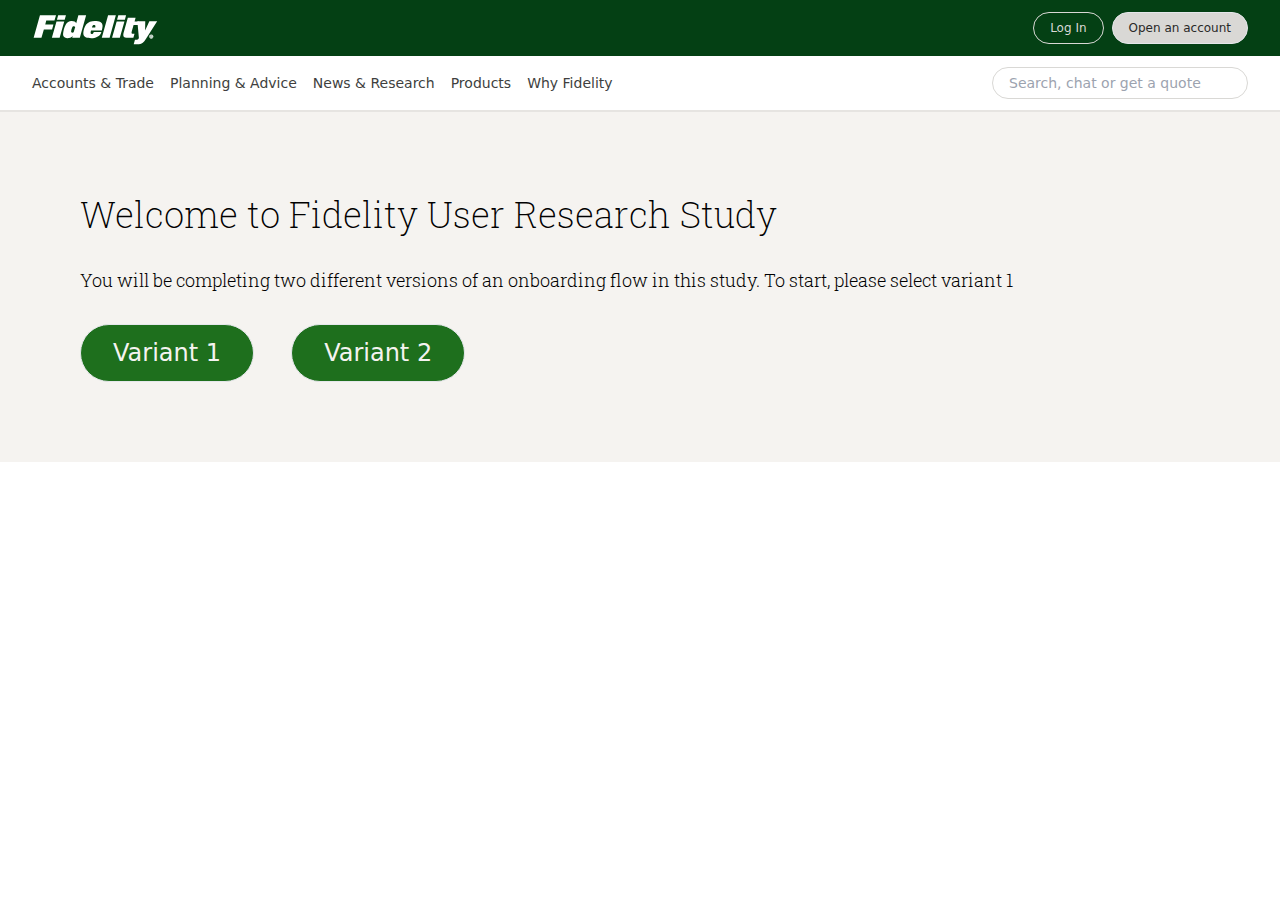
<file: index.html>
<!doctype html>
<html lang="en">
	<head>
		<meta charset="utf-8" />
		<link rel="icon" href="./favicon.png" />
		<meta name="viewport" content="width=device-width, initial-scale=1" />
		
		<link href="./_app/immutable/assets/0.DHQZTidC.css" rel="stylesheet">
		<link href="./_app/immutable/assets/Footer.n00CZN4h.css" rel="stylesheet">
		<link href="./_app/immutable/assets/4.DhcChkHy.css" rel="stylesheet">
		<link rel="modulepreload" href="./_app/immutable/entry/start.ByZsXoKN.js">
		<link rel="modulepreload" href="./_app/immutable/chunks/entry.trzKnjm-.js">
		<link rel="modulepreload" href="./_app/immutable/chunks/scheduler.CRj-FdYT.js">
		<link rel="modulepreload" href="./_app/immutable/chunks/index.B9X1wK9c.js">
		<link rel="modulepreload" href="./_app/immutable/chunks/paths.BXsjBM2R.js">
		<link rel="modulepreload" href="./_app/immutable/entry/app.6EK6NiI2.js">
		<link rel="modulepreload" href="./_app/immutable/chunks/index.C6ozi9ya.js">
		<link rel="modulepreload" href="./_app/immutable/nodes/0.DF2sYTjG.js">
		<link rel="modulepreload" href="./_app/immutable/nodes/4.Dspr3Dxt.js">
		<link rel="modulepreload" href="./_app/immutable/chunks/stores.Bnxv-Xxq.js">
		<link rel="modulepreload" href="./_app/immutable/chunks/Icon.7Cz5uB_8.js">
		<link rel="preconnect" href="https://fonts.googleapis.com" />
		<link rel="preconnect" href="https://fonts.gstatic.com" crossorigin />
		<link
			href="https://fonts.googleapis.com/css2?family=Roboto+Slab:wght@100..900&display=swap"
			rel="stylesheet"
		/>
	</head>
	<body data-sveltekit-preload-data="hover">
		<div style="display: contents">   <div class="bg-fidelity-neutral-100"><div class="h-14 w-full bg-fidelity-green-900 py-2 px-8 flex flex-row justify-between" data-svelte-h="svelte-1odyzl0"><div class="w-1/2"><a class="logo h-10 svelte-1gm6zfh" href="./"> </a></div> <div class="w-1/2 flex justify-end items-center"><button class="h-8 border-[1px] border-fidelity-neutral-300 text-fidelity-neutral-300 rounded-full px-4 py-0 text-xs">Log In</button> <button class="ml-2 h-8 border-[1px] bg-fidelity-neutral-300 text-fidelity-neutral-800 rounded-full px-4 py-0 text-xs">Open an account</button></div></div> <div class="h-14 w-full px-8 bg-fidelity-neutral-0 border-b-2 border-fidelity-neutral-200 flex justify-between items-center" data-svelte-h="svelte-1x223es"><div class=""><ul class="text-fidelity-neutral-700 text-sm flex flex-row space-x-4"><li class="">Accounts &amp; Trade</li> <li class="">Planning &amp; Advice</li> <li class="">News &amp; Research</li> <li class="">Products</li> <li class="">Why Fidelity</li></ul></div> <div class=""><input type="text" class="w-64 h-8 border-[1px] border-fidelity-neutral-300 rounded-full text-sm px-4 py-0 text-fidelity-neutral-800" placeholder="Search, chat or get a quote"></div> </div> <div class="bg-fidelity-neutral-100"><div class="p-20 mx-auto"><h1 class="svelte-566txu" data-svelte-h="svelte-1l6aoey">Welcome to Fidelity User Research Study</h1> <h3 class="pt-8 svelte-566txu" data-svelte-h="svelte-12v1b1c">You will be completing two different versions of an onboarding flow in this study. To start,
			please select variant 1</h3> <button class="variant mr-8 svelte-566txu" data-svelte-h="svelte-1yogc3q">Variant 1</button> <button class="variant svelte-566txu" data-svelte-h="svelte-10ng1ya">Variant 2</button></div></div></div> 
			
			<script>
				{
					__sveltekit_16r676d = {
						base: new URL(".", location).pathname.slice(0, -1),
						assets: "/reba-static"
					};

					const element = document.currentScript.parentElement;

					const data = [null,null];

					Promise.all([
						import("./_app/immutable/entry/start.ByZsXoKN.js"),
						import("./_app/immutable/entry/app.6EK6NiI2.js")
					]).then(([kit, app]) => {
						kit.start(app, element, {
							node_ids: [0, 4],
							data,
							form: null,
							error: null
						});
					});
				}
			</script>
		</div>
	</body>
</html>
</file>
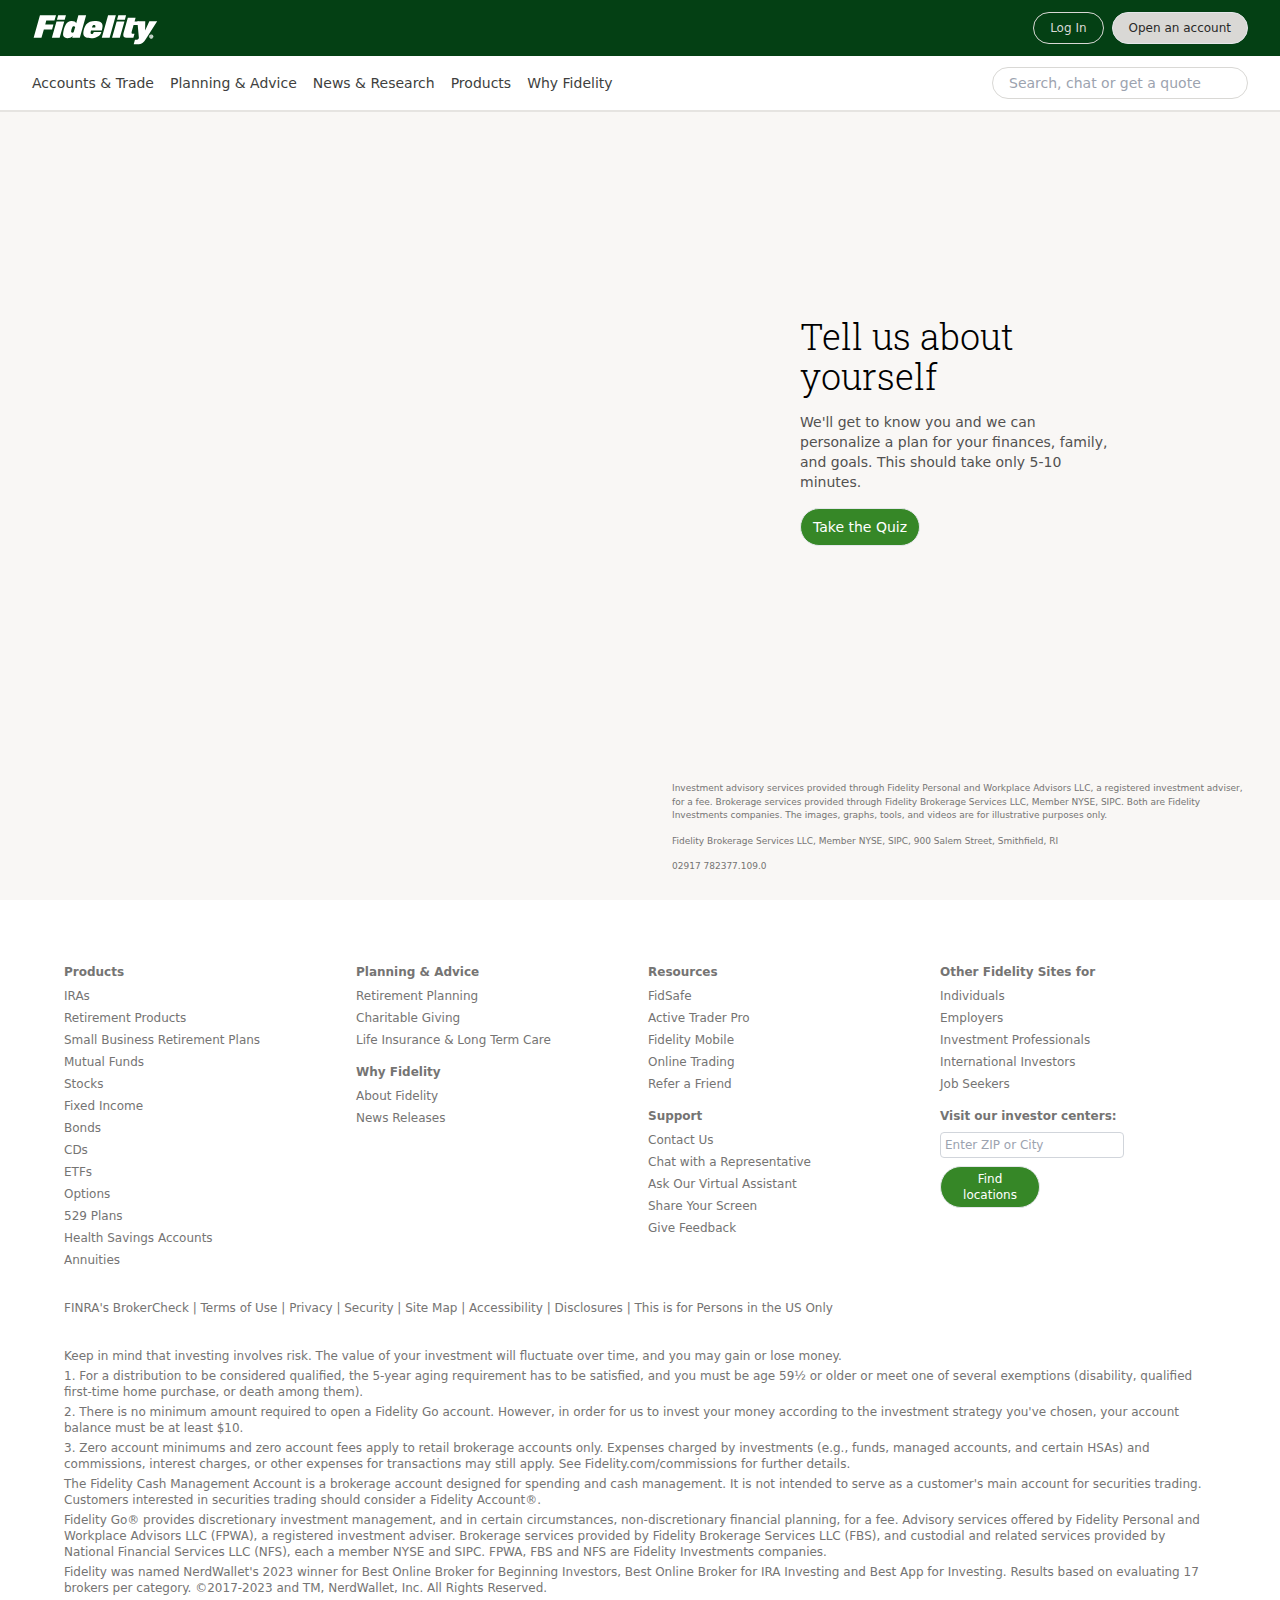
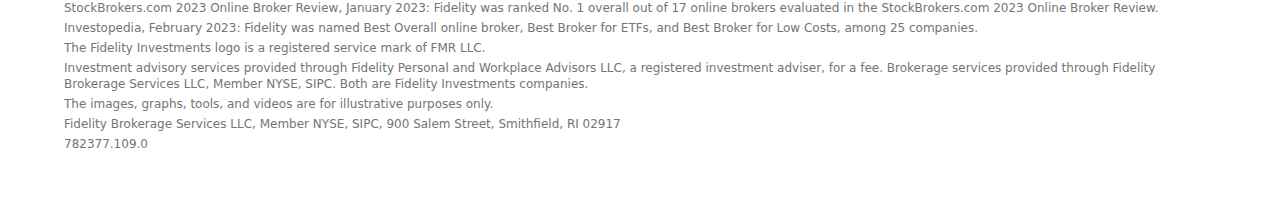
<file: quiz-dynamic.html>
<!doctype html>
<html lang="en">
	<head>
		<meta charset="utf-8" />
		<link rel="icon" href="./favicon.png" />
		<meta name="viewport" content="width=device-width, initial-scale=1" />
		
		<link href="./_app/immutable/assets/0.DHQZTidC.css" rel="stylesheet">
		<link href="./_app/immutable/assets/Footer.n00CZN4h.css" rel="stylesheet">
		<link href="./_app/immutable/assets/Marital.CvPUUFFw.css" rel="stylesheet">
		<link rel="modulepreload" href="./_app/immutable/entry/start.ByZsXoKN.js">
		<link rel="modulepreload" href="./_app/immutable/chunks/entry.trzKnjm-.js">
		<link rel="modulepreload" href="./_app/immutable/chunks/scheduler.CRj-FdYT.js">
		<link rel="modulepreload" href="./_app/immutable/chunks/index.B9X1wK9c.js">
		<link rel="modulepreload" href="./_app/immutable/chunks/paths.BXsjBM2R.js">
		<link rel="modulepreload" href="./_app/immutable/entry/app.6EK6NiI2.js">
		<link rel="modulepreload" href="./_app/immutable/chunks/index.C6ozi9ya.js">
		<link rel="modulepreload" href="./_app/immutable/nodes/0.DF2sYTjG.js">
		<link rel="modulepreload" href="./_app/immutable/nodes/2.8vu3oZCH.js">
		<link rel="modulepreload" href="./_app/immutable/chunks/Footer.yY_E-TJB.js">
		<link rel="modulepreload" href="./_app/immutable/nodes/5.Djg9VEyg.js">
		<link rel="modulepreload" href="./_app/immutable/chunks/stores.Bnxv-Xxq.js">
		<link rel="modulepreload" href="./_app/immutable/chunks/Marital.svelte_svelte_type_style_lang.yZ12Mra7.js">
		<link rel="modulepreload" href="./_app/immutable/chunks/Icon.7Cz5uB_8.js">
		<link rel="preconnect" href="https://fonts.googleapis.com" />
		<link rel="preconnect" href="https://fonts.gstatic.com" crossorigin />
		<link
			href="https://fonts.googleapis.com/css2?family=Roboto+Slab:wght@100..900&display=swap"
			rel="stylesheet"
		/>
	</head>
	<body data-sveltekit-preload-data="hover">
		<div style="display: contents">   <div class="bg-fidelity-neutral-100"><div class="h-14 w-full bg-fidelity-green-900 py-2 px-8 flex flex-row justify-between" data-svelte-h="svelte-1odyzl0"><div class="w-1/2"><a class="logo h-10 svelte-1gm6zfh" href="./"> </a></div> <div class="w-1/2 flex justify-end items-center"><button class="h-8 border-[1px] border-fidelity-neutral-300 text-fidelity-neutral-300 rounded-full px-4 py-0 text-xs">Log In</button> <button class="ml-2 h-8 border-[1px] bg-fidelity-neutral-300 text-fidelity-neutral-800 rounded-full px-4 py-0 text-xs">Open an account</button></div></div> <div class="h-14 w-full px-8 bg-fidelity-neutral-0 border-b-2 border-fidelity-neutral-200 flex justify-between items-center" data-svelte-h="svelte-1x223es"><div class=""><ul class="text-fidelity-neutral-700 text-sm flex flex-row space-x-4"><li class="">Accounts &amp; Trade</li> <li class="">Planning &amp; Advice</li> <li class="">News &amp; Research</li> <li class="">Products</li> <li class="">Why Fidelity</li></ul></div> <div class=""><input type="text" class="w-64 h-8 border-[1px] border-fidelity-neutral-300 rounded-full text-sm px-4 py-0 text-fidelity-neutral-800" placeholder="Search, chat or get a quote"></div> </div> <div class="bg-fidelity-neutral-100"><div class="w-full bg-fidelity-neutral-50"> <div class="h-full w-full"><div class="grid grid-cols-2 w-full"><div class="min-h-[calc(100vh-112px)] picture svelte-xyzp20"></div> <div class="flex flex-col"><div class="flex h-[calc(100%-150px)] items-center justify-center"><div class="w-80"><h1 class="font-light" data-svelte-h="svelte-1lc6bui">Tell us about yourself</h1> <p class="my-4 font-light text-sm text-fidelity-neutral-600" data-svelte-h="svelte-ssohfm">We&#39;ll get to know you and we can personalize a plan for your finances, family, and goals.
					This should take only 5-10 minutes.</p> <button class="bg-fidelity-green-600 text-white svelte-xyzp20" data-svelte-h="svelte-1tinlz">Take the Quiz</button></div></div> <div class="h-[150px] text-[9px] p-8 space-y-3 text-fidelity-neutral-500" data-svelte-h="svelte-3n41qz"><p>Investment advisory services provided through Fidelity Personal and Workplace Advisors LLC,
				a registered investment adviser, for a fee. Brokerage services provided through Fidelity
				Brokerage Services LLC, Member NYSE, SIPC. Both are Fidelity Investments companies. The
				images, graphs, tools, and videos are for illustrative purposes only.</p> <p>Fidelity Brokerage Services LLC, Member NYSE, SIPC, 900 Salem Street, Smithfield, RI</p> <p>02917 782377.109.0</p></div></div> </div> </div></div> <footer class="w-full bg-white p-16 text-fidelity-neutral-500" data-svelte-h="svelte-oygln3"><div class="container grid grid-cols-4 gap-4"><div><p class="font-semibold text-sm mb-2 svelte-dyqi7p">Products</p> <ul class="svelte-dyqi7p"><li class="svelte-dyqi7p">IRAs</li> <li class="svelte-dyqi7p">Retirement Products</li> <li class="svelte-dyqi7p">Small Business Retirement Plans</li> <li class="svelte-dyqi7p">Mutual Funds</li> <li class="svelte-dyqi7p">Stocks</li> <li class="svelte-dyqi7p">Fixed Income</li> <li class="svelte-dyqi7p">Bonds</li> <li class="svelte-dyqi7p">CDs</li> <li class="svelte-dyqi7p">ETFs</li> <li class="svelte-dyqi7p">Options</li> <li class="svelte-dyqi7p">529 Plans</li> <li class="svelte-dyqi7p">Health Savings Accounts</li> <li class="svelte-dyqi7p">Annuities</li></ul></div> <div><p class="font-semibold text-sm mb-2 svelte-dyqi7p">Planning &amp; Advice</p> <ul class="svelte-dyqi7p"><li class="svelte-dyqi7p">Retirement Planning</li> <li class="svelte-dyqi7p">Charitable Giving</li> <li class="svelte-dyqi7p">Life Insurance &amp; Long Term Care</li></ul> <p class="font-semibold text-sm mt-4 mb-2 svelte-dyqi7p">Why Fidelity</p> <ul class="svelte-dyqi7p"><li class="svelte-dyqi7p">About Fidelity</li> <li class="svelte-dyqi7p">News Releases</li></ul></div> <div><p class="font-semibold text-sm mb-2 svelte-dyqi7p">Resources</p> <ul class="svelte-dyqi7p"><li class="svelte-dyqi7p">FidSafe</li> <li class="svelte-dyqi7p">Active Trader Pro</li> <li class="svelte-dyqi7p">Fidelity Mobile</li> <li class="svelte-dyqi7p">Online Trading</li> <li class="svelte-dyqi7p">Refer a Friend</li></ul> <p class="font-semibold text-sm mt-4 mb-2 svelte-dyqi7p">Support</p> <ul class="svelte-dyqi7p"><li class="svelte-dyqi7p">Contact Us</li> <li class="svelte-dyqi7p">Chat with a Representative</li> <li class="svelte-dyqi7p">Ask Our Virtual Assistant</li> <li class="svelte-dyqi7p">Share Your Screen</li> <li class="svelte-dyqi7p">Give Feedback</li></ul></div> <div><p class="font-semibold text-sm mb-2 svelte-dyqi7p">Other Fidelity Sites for</p> <ul class="svelte-dyqi7p"><li class="svelte-dyqi7p">Individuals</li> <li class="svelte-dyqi7p">Employers</li> <li class="svelte-dyqi7p">Investment Professionals</li> <li class="svelte-dyqi7p">International Investors</li> <li class="svelte-dyqi7p">Job Seekers</li></ul> <div class="mt-4 flex flex-col"><label for="location-search" class="font-semibold mb-2 block svelte-dyqi7p">Visit our investor centers:</label> <input type="text" id="location-search" placeholder="Enter ZIP or City" class="border border-gray-300 p-1 rounded w-2/3 mb-2 svelte-dyqi7p"> <button class="bg-fidelity-green-600 text-white px-2 py-1 rounded-full max-w-[100px] svelte-dyqi7p">Find locations</button></div></div></div> <p class="text-xs py-8 svelte-dyqi7p">FINRA&#39;s BrokerCheck | Terms of Use | Privacy | Security | Site Map | Accessibility | Disclosures
		| This is for Persons in the US Only</p> <div class="space-y-1"><p class="text-xs font-normal svelte-dyqi7p">Keep in mind that investing involves risk. The value of your investment will fluctuate over
			time, and you may gain or lose money.</p> <p class="text-xs font-normal svelte-dyqi7p">1. For a distribution to be considered qualified, the 5-year aging requirement has to be
			satisfied, and you must be age 59½ or older or meet one of several exemptions (disability,
			qualified first-time home purchase, or death among them).</p> <p class="text-xs font-normal svelte-dyqi7p">2. There is no minimum amount required to open a Fidelity Go account. However, in order for us
			to invest your money according to the investment strategy you&#39;ve chosen, your account balance
			must be at least $10.</p> <p class="text-xs font-normal svelte-dyqi7p">3. Zero account minimums and zero account fees apply to retail brokerage accounts only.
			Expenses charged by investments (e.g., funds, managed accounts, and certain HSAs) and
			commissions, interest charges, or other expenses for transactions may still apply. See
			Fidelity.com/commissions for further details.</p> <p class="text-xs font-normal svelte-dyqi7p">The Fidelity Cash Management Account is a brokerage account designed for spending and cash
			management. It is not intended to serve as a customer&#39;s main account for securities trading.
			Customers interested in securities trading should consider a Fidelity Account®.</p> <p class="text-xs font-normal svelte-dyqi7p">Fidelity Go® provides discretionary investment management, and in certain circumstances,
			non-discretionary financial planning, for a fee. Advisory services offered by Fidelity
			Personal and Workplace Advisors LLC (FPWA), a registered investment adviser. Brokerage
			services provided by Fidelity Brokerage Services LLC (FBS), and custodial and related services
			provided by National Financial Services LLC (NFS), each a member NYSE and SIPC. FPWA, FBS and
			NFS are Fidelity Investments companies.</p> <p class="text-xs font-light svelte-dyqi7p">Fidelity was named NerdWallet&#39;s 2023 winner for Best Online Broker for Beginning Investors,
			Best Online Broker for IRA Investing and Best App for Investing. Results based on evaluating
			17 brokers per category. ©2017-2023 and TM, NerdWallet, Inc. All Rights Reserved.</p> <p class="text-xs font-light svelte-dyqi7p">StockBrokers.com 2023 Online Broker Review, January 2023: Fidelity was ranked No. 1 overall
			out of 17 online brokers evaluated in the StockBrokers.com 2023 Online Broker Review.</p> <p class="text-xs font-light svelte-dyqi7p">Investopedia, February 2023: Fidelity was named Best Overall online broker, Best Broker for
			ETFs, and Best Broker for Low Costs, among 25 companies.</p> <p class="text-xs font-light svelte-dyqi7p">The Fidelity Investments logo is a registered service mark of FMR LLC.</p> <p class="text-xs font-light svelte-dyqi7p">Investment advisory services provided through Fidelity Personal and Workplace Advisors LLC, a
			registered investment adviser, for a fee. Brokerage services provided through Fidelity
			Brokerage Services LLC, Member NYSE, SIPC. Both are Fidelity Investments companies.</p> <p class="text-xs font-light svelte-dyqi7p">The images, graphs, tools, and videos are for illustrative purposes only.</p> <p class="text-xs font-light svelte-dyqi7p">Fidelity Brokerage Services LLC, Member NYSE, SIPC, 900 Salem Street, Smithfield, RI 02917</p> <p class="text-xs font-light svelte-dyqi7p">782377.109.0</p></div> </footer></div></div> 
			
			<script>
				{
					__sveltekit_16r676d = {
						base: new URL(".", location).pathname.slice(0, -1),
						assets: "/reba-static"
					};

					const element = document.currentScript.parentElement;

					const data = [null,null,null];

					Promise.all([
						import("./_app/immutable/entry/start.ByZsXoKN.js"),
						import("./_app/immutable/entry/app.6EK6NiI2.js")
					]).then(([kit, app]) => {
						kit.start(app, element, {
							node_ids: [0, 2, 5],
							data,
							form: null,
							error: null
						});
					});
				}
			</script>
		</div>
	</body>
</html>
</file>
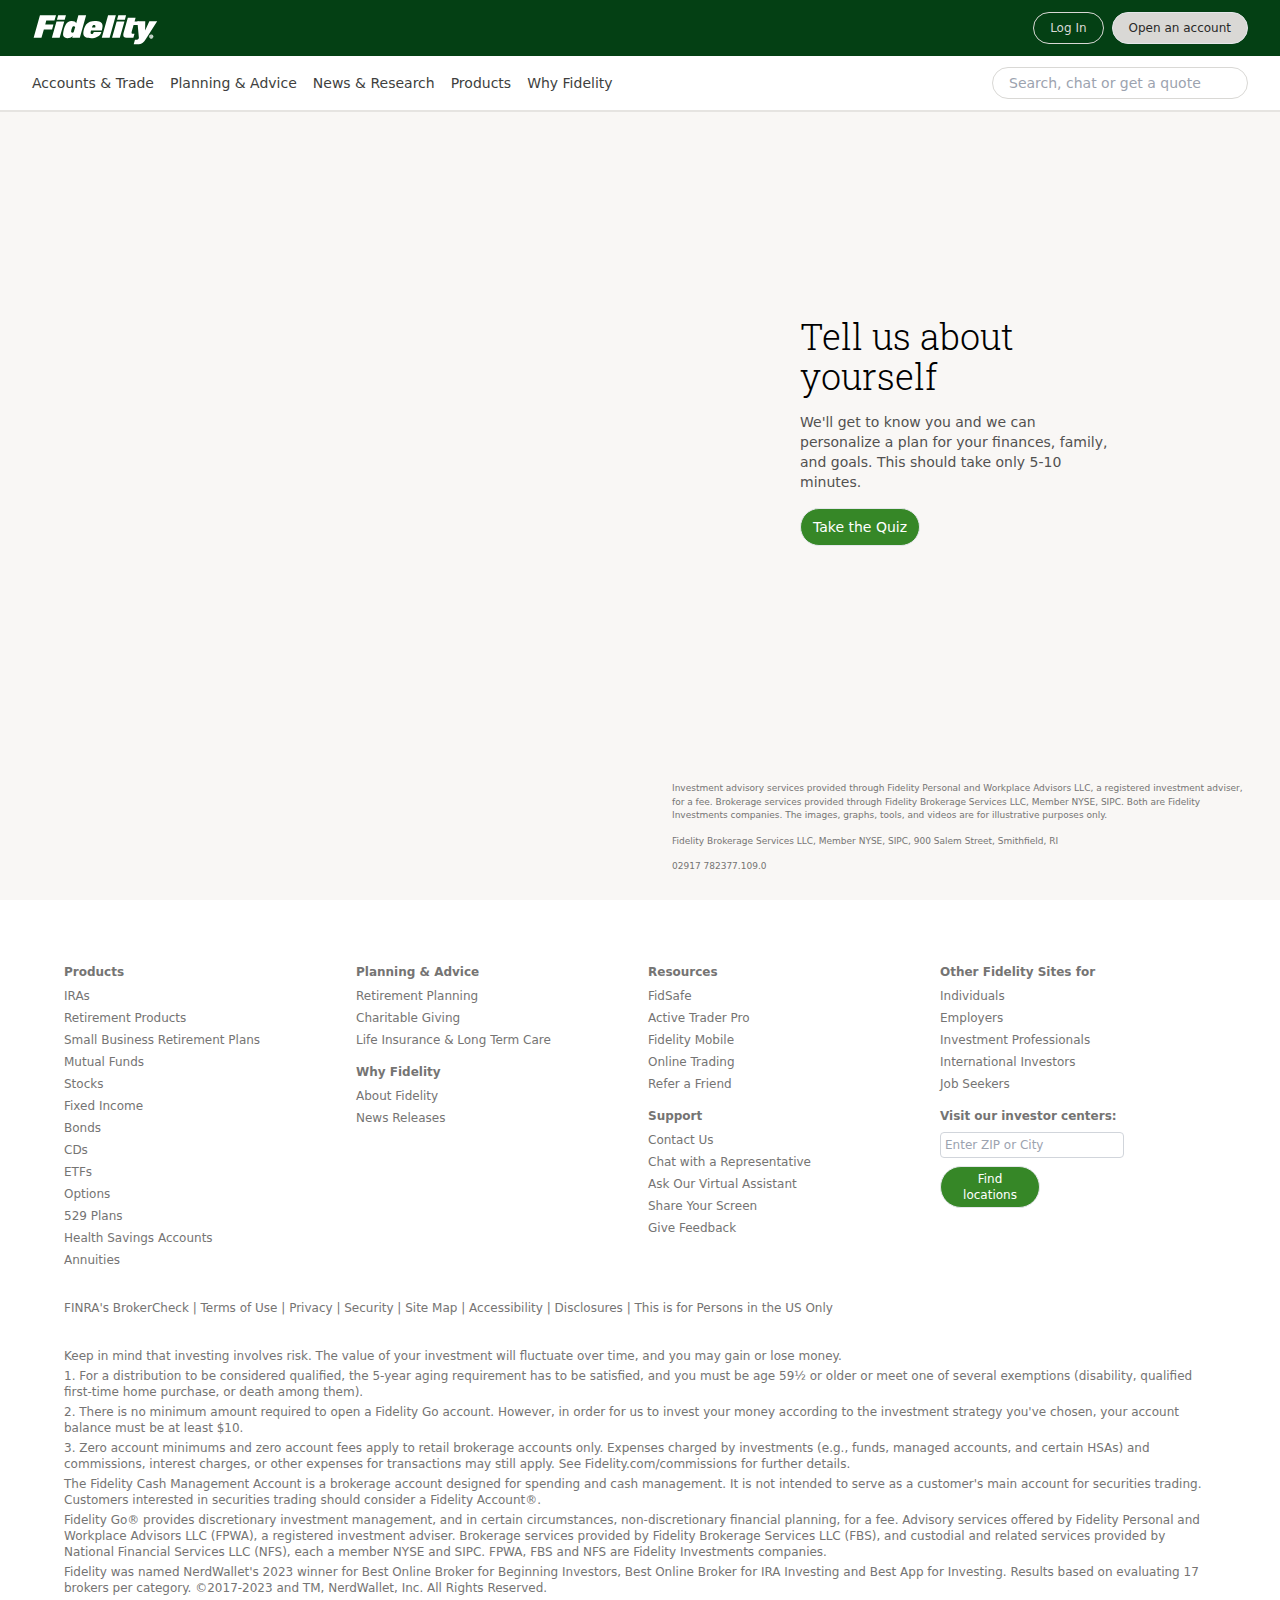
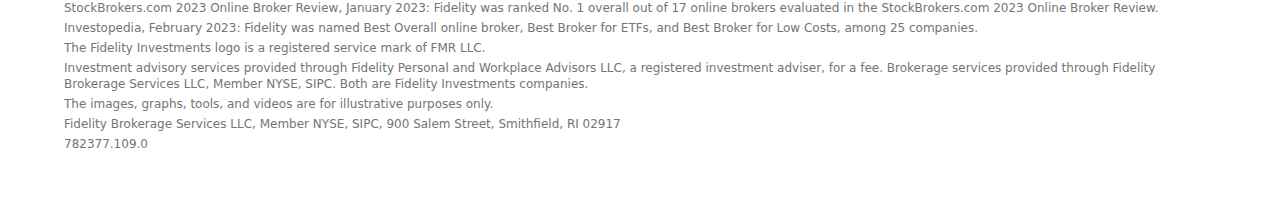
<file: quiz-static.html>
<!doctype html>
<html lang="en">
	<head>
		<meta charset="utf-8" />
		<link rel="icon" href="./favicon.png" />
		<meta name="viewport" content="width=device-width, initial-scale=1" />
		
		<link href="./_app/immutable/assets/0.DHQZTidC.css" rel="stylesheet">
		<link href="./_app/immutable/assets/Footer.n00CZN4h.css" rel="stylesheet">
		<link href="./_app/immutable/assets/Marital.CvPUUFFw.css" rel="stylesheet">
		<link rel="modulepreload" href="./_app/immutable/entry/start.ByZsXoKN.js">
		<link rel="modulepreload" href="./_app/immutable/chunks/entry.trzKnjm-.js">
		<link rel="modulepreload" href="./_app/immutable/chunks/scheduler.CRj-FdYT.js">
		<link rel="modulepreload" href="./_app/immutable/chunks/index.B9X1wK9c.js">
		<link rel="modulepreload" href="./_app/immutable/chunks/paths.BXsjBM2R.js">
		<link rel="modulepreload" href="./_app/immutable/entry/app.6EK6NiI2.js">
		<link rel="modulepreload" href="./_app/immutable/chunks/index.C6ozi9ya.js">
		<link rel="modulepreload" href="./_app/immutable/nodes/0.DF2sYTjG.js">
		<link rel="modulepreload" href="./_app/immutable/nodes/3.8vu3oZCH.js">
		<link rel="modulepreload" href="./_app/immutable/chunks/Footer.yY_E-TJB.js">
		<link rel="modulepreload" href="./_app/immutable/nodes/6.BClhorWw.js">
		<link rel="modulepreload" href="./_app/immutable/chunks/stores.Bnxv-Xxq.js">
		<link rel="modulepreload" href="./_app/immutable/chunks/Marital.svelte_svelte_type_style_lang.yZ12Mra7.js">
		<link rel="preconnect" href="https://fonts.googleapis.com" />
		<link rel="preconnect" href="https://fonts.gstatic.com" crossorigin />
		<link
			href="https://fonts.googleapis.com/css2?family=Roboto+Slab:wght@100..900&display=swap"
			rel="stylesheet"
		/>
	</head>
	<body data-sveltekit-preload-data="hover">
		<div style="display: contents">   <div class="bg-fidelity-neutral-100"><div class="h-14 w-full bg-fidelity-green-900 py-2 px-8 flex flex-row justify-between" data-svelte-h="svelte-1odyzl0"><div class="w-1/2"><a class="logo h-10 svelte-1gm6zfh" href="./"> </a></div> <div class="w-1/2 flex justify-end items-center"><button class="h-8 border-[1px] border-fidelity-neutral-300 text-fidelity-neutral-300 rounded-full px-4 py-0 text-xs">Log In</button> <button class="ml-2 h-8 border-[1px] bg-fidelity-neutral-300 text-fidelity-neutral-800 rounded-full px-4 py-0 text-xs">Open an account</button></div></div> <div class="h-14 w-full px-8 bg-fidelity-neutral-0 border-b-2 border-fidelity-neutral-200 flex justify-between items-center" data-svelte-h="svelte-1x223es"><div class=""><ul class="text-fidelity-neutral-700 text-sm flex flex-row space-x-4"><li class="">Accounts &amp; Trade</li> <li class="">Planning &amp; Advice</li> <li class="">News &amp; Research</li> <li class="">Products</li> <li class="">Why Fidelity</li></ul></div> <div class=""><input type="text" class="w-64 h-8 border-[1px] border-fidelity-neutral-300 rounded-full text-sm px-4 py-0 text-fidelity-neutral-800" placeholder="Search, chat or get a quote"></div> </div> <div class="bg-fidelity-neutral-100"><div class="w-full bg-fidelity-neutral-50"> <div class="h-full w-full"><div class="grid grid-cols-2 w-full"><div class="min-h-[calc(100vh-112px)] picture svelte-xyzp20"></div> <div class="flex flex-col"><div class="flex h-[calc(100%-150px)] items-center justify-center"><div class="w-80"><h1 class="font-light" data-svelte-h="svelte-1lc6bui">Tell us about yourself</h1> <p class="my-4 font-light text-sm text-fidelity-neutral-600" data-svelte-h="svelte-ssohfm">We&#39;ll get to know you and we can personalize a plan for your finances, family, and goals.
					This should take only 5-10 minutes.</p> <button class="bg-fidelity-green-600 text-white svelte-xyzp20" data-svelte-h="svelte-1tinlz">Take the Quiz</button></div></div> <div class="h-[150px] text-[9px] p-8 space-y-3 text-fidelity-neutral-500" data-svelte-h="svelte-3n41qz"><p>Investment advisory services provided through Fidelity Personal and Workplace Advisors LLC,
				a registered investment adviser, for a fee. Brokerage services provided through Fidelity
				Brokerage Services LLC, Member NYSE, SIPC. Both are Fidelity Investments companies. The
				images, graphs, tools, and videos are for illustrative purposes only.</p> <p>Fidelity Brokerage Services LLC, Member NYSE, SIPC, 900 Salem Street, Smithfield, RI</p> <p>02917 782377.109.0</p></div></div> </div> </div></div> <footer class="w-full bg-white p-16 text-fidelity-neutral-500" data-svelte-h="svelte-oygln3"><div class="container grid grid-cols-4 gap-4"><div><p class="font-semibold text-sm mb-2 svelte-dyqi7p">Products</p> <ul class="svelte-dyqi7p"><li class="svelte-dyqi7p">IRAs</li> <li class="svelte-dyqi7p">Retirement Products</li> <li class="svelte-dyqi7p">Small Business Retirement Plans</li> <li class="svelte-dyqi7p">Mutual Funds</li> <li class="svelte-dyqi7p">Stocks</li> <li class="svelte-dyqi7p">Fixed Income</li> <li class="svelte-dyqi7p">Bonds</li> <li class="svelte-dyqi7p">CDs</li> <li class="svelte-dyqi7p">ETFs</li> <li class="svelte-dyqi7p">Options</li> <li class="svelte-dyqi7p">529 Plans</li> <li class="svelte-dyqi7p">Health Savings Accounts</li> <li class="svelte-dyqi7p">Annuities</li></ul></div> <div><p class="font-semibold text-sm mb-2 svelte-dyqi7p">Planning &amp; Advice</p> <ul class="svelte-dyqi7p"><li class="svelte-dyqi7p">Retirement Planning</li> <li class="svelte-dyqi7p">Charitable Giving</li> <li class="svelte-dyqi7p">Life Insurance &amp; Long Term Care</li></ul> <p class="font-semibold text-sm mt-4 mb-2 svelte-dyqi7p">Why Fidelity</p> <ul class="svelte-dyqi7p"><li class="svelte-dyqi7p">About Fidelity</li> <li class="svelte-dyqi7p">News Releases</li></ul></div> <div><p class="font-semibold text-sm mb-2 svelte-dyqi7p">Resources</p> <ul class="svelte-dyqi7p"><li class="svelte-dyqi7p">FidSafe</li> <li class="svelte-dyqi7p">Active Trader Pro</li> <li class="svelte-dyqi7p">Fidelity Mobile</li> <li class="svelte-dyqi7p">Online Trading</li> <li class="svelte-dyqi7p">Refer a Friend</li></ul> <p class="font-semibold text-sm mt-4 mb-2 svelte-dyqi7p">Support</p> <ul class="svelte-dyqi7p"><li class="svelte-dyqi7p">Contact Us</li> <li class="svelte-dyqi7p">Chat with a Representative</li> <li class="svelte-dyqi7p">Ask Our Virtual Assistant</li> <li class="svelte-dyqi7p">Share Your Screen</li> <li class="svelte-dyqi7p">Give Feedback</li></ul></div> <div><p class="font-semibold text-sm mb-2 svelte-dyqi7p">Other Fidelity Sites for</p> <ul class="svelte-dyqi7p"><li class="svelte-dyqi7p">Individuals</li> <li class="svelte-dyqi7p">Employers</li> <li class="svelte-dyqi7p">Investment Professionals</li> <li class="svelte-dyqi7p">International Investors</li> <li class="svelte-dyqi7p">Job Seekers</li></ul> <div class="mt-4 flex flex-col"><label for="location-search" class="font-semibold mb-2 block svelte-dyqi7p">Visit our investor centers:</label> <input type="text" id="location-search" placeholder="Enter ZIP or City" class="border border-gray-300 p-1 rounded w-2/3 mb-2 svelte-dyqi7p"> <button class="bg-fidelity-green-600 text-white px-2 py-1 rounded-full max-w-[100px] svelte-dyqi7p">Find locations</button></div></div></div> <p class="text-xs py-8 svelte-dyqi7p">FINRA&#39;s BrokerCheck | Terms of Use | Privacy | Security | Site Map | Accessibility | Disclosures
		| This is for Persons in the US Only</p> <div class="space-y-1"><p class="text-xs font-normal svelte-dyqi7p">Keep in mind that investing involves risk. The value of your investment will fluctuate over
			time, and you may gain or lose money.</p> <p class="text-xs font-normal svelte-dyqi7p">1. For a distribution to be considered qualified, the 5-year aging requirement has to be
			satisfied, and you must be age 59½ or older or meet one of several exemptions (disability,
			qualified first-time home purchase, or death among them).</p> <p class="text-xs font-normal svelte-dyqi7p">2. There is no minimum amount required to open a Fidelity Go account. However, in order for us
			to invest your money according to the investment strategy you&#39;ve chosen, your account balance
			must be at least $10.</p> <p class="text-xs font-normal svelte-dyqi7p">3. Zero account minimums and zero account fees apply to retail brokerage accounts only.
			Expenses charged by investments (e.g., funds, managed accounts, and certain HSAs) and
			commissions, interest charges, or other expenses for transactions may still apply. See
			Fidelity.com/commissions for further details.</p> <p class="text-xs font-normal svelte-dyqi7p">The Fidelity Cash Management Account is a brokerage account designed for spending and cash
			management. It is not intended to serve as a customer&#39;s main account for securities trading.
			Customers interested in securities trading should consider a Fidelity Account®.</p> <p class="text-xs font-normal svelte-dyqi7p">Fidelity Go® provides discretionary investment management, and in certain circumstances,
			non-discretionary financial planning, for a fee. Advisory services offered by Fidelity
			Personal and Workplace Advisors LLC (FPWA), a registered investment adviser. Brokerage
			services provided by Fidelity Brokerage Services LLC (FBS), and custodial and related services
			provided by National Financial Services LLC (NFS), each a member NYSE and SIPC. FPWA, FBS and
			NFS are Fidelity Investments companies.</p> <p class="text-xs font-light svelte-dyqi7p">Fidelity was named NerdWallet&#39;s 2023 winner for Best Online Broker for Beginning Investors,
			Best Online Broker for IRA Investing and Best App for Investing. Results based on evaluating
			17 brokers per category. ©2017-2023 and TM, NerdWallet, Inc. All Rights Reserved.</p> <p class="text-xs font-light svelte-dyqi7p">StockBrokers.com 2023 Online Broker Review, January 2023: Fidelity was ranked No. 1 overall
			out of 17 online brokers evaluated in the StockBrokers.com 2023 Online Broker Review.</p> <p class="text-xs font-light svelte-dyqi7p">Investopedia, February 2023: Fidelity was named Best Overall online broker, Best Broker for
			ETFs, and Best Broker for Low Costs, among 25 companies.</p> <p class="text-xs font-light svelte-dyqi7p">The Fidelity Investments logo is a registered service mark of FMR LLC.</p> <p class="text-xs font-light svelte-dyqi7p">Investment advisory services provided through Fidelity Personal and Workplace Advisors LLC, a
			registered investment adviser, for a fee. Brokerage services provided through Fidelity
			Brokerage Services LLC, Member NYSE, SIPC. Both are Fidelity Investments companies.</p> <p class="text-xs font-light svelte-dyqi7p">The images, graphs, tools, and videos are for illustrative purposes only.</p> <p class="text-xs font-light svelte-dyqi7p">Fidelity Brokerage Services LLC, Member NYSE, SIPC, 900 Salem Street, Smithfield, RI 02917</p> <p class="text-xs font-light svelte-dyqi7p">782377.109.0</p></div> </footer></div></div> 
			
			<script>
				{
					__sveltekit_16r676d = {
						base: new URL(".", location).pathname.slice(0, -1),
						assets: "/reba-static"
					};

					const element = document.currentScript.parentElement;

					const data = [null,null,null];

					Promise.all([
						import("./_app/immutable/entry/start.ByZsXoKN.js"),
						import("./_app/immutable/entry/app.6EK6NiI2.js")
					]).then(([kit, app]) => {
						kit.start(app, element, {
							node_ids: [0, 3, 6],
							data,
							form: null,
							error: null
						});
					});
				}
			</script>
		</div>
	</body>
</html>
</file>
<file: _app/immutable/assets/0.DHQZTidC.css>
*,:before,:after{box-sizing:border-box;border-width:0;border-style:solid;border-color:#e5e7eb}:before,:after{--tw-content: ""}html,:host{line-height:1.5;-webkit-text-size-adjust:100%;-moz-tab-size:4;-o-tab-size:4;tab-size:4;font-family:ui-sans-serif,system-ui,sans-serif,"Apple Color Emoji","Segoe UI Emoji",Segoe UI Symbol,"Noto Color Emoji";font-feature-settings:normal;font-variation-settings:normal;-webkit-tap-highlight-color:transparent}body{margin:0;line-height:inherit}hr{height:0;color:inherit;border-top-width:1px}abbr:where([title]){-webkit-text-decoration:underline dotted;text-decoration:underline dotted}h1,h2,h3,h4,h5,h6{font-size:inherit;font-weight:inherit}a{color:inherit;text-decoration:inherit}b,strong{font-weight:bolder}code,kbd,samp,pre{font-family:ui-monospace,SFMono-Regular,Menlo,Monaco,Consolas,Liberation Mono,Courier New,monospace;font-feature-settings:normal;font-variation-settings:normal;font-size:1em}small{font-size:80%}sub,sup{font-size:75%;line-height:0;position:relative;vertical-align:baseline}sub{bottom:-.25em}sup{top:-.5em}table{text-indent:0;border-color:inherit;border-collapse:collapse}button,input,optgroup,select,textarea{font-family:inherit;font-feature-settings:inherit;font-variation-settings:inherit;font-size:100%;font-weight:inherit;line-height:inherit;letter-spacing:inherit;color:inherit;margin:0;padding:0}button,select{text-transform:none}button,input:where([type=button]),input:where([type=reset]),input:where([type=submit]){-webkit-appearance:button;background-color:transparent;background-image:none}:-moz-focusring{outline:auto}:-moz-ui-invalid{box-shadow:none}progress{vertical-align:baseline}::-webkit-inner-spin-button,::-webkit-outer-spin-button{height:auto}[type=search]{-webkit-appearance:textfield;outline-offset:-2px}::-webkit-search-decoration{-webkit-appearance:none}::-webkit-file-upload-button{-webkit-appearance:button;font:inherit}summary{display:list-item}blockquote,dl,dd,h1,h2,h3,h4,h5,h6,hr,figure,p,pre{margin:0}fieldset{margin:0;padding:0}legend{padding:0}ol,ul,menu{list-style:none;margin:0;padding:0}dialog{padding:0}textarea{resize:vertical}input::-moz-placeholder,textarea::-moz-placeholder{opacity:1;color:#9ca3af}input::placeholder,textarea::placeholder{opacity:1;color:#9ca3af}button,[role=button]{cursor:pointer}:disabled{cursor:default}img,svg,video,canvas,audio,iframe,embed,object{display:block;vertical-align:middle}img,video{max-width:100%;height:auto}[hidden]{display:none}h1{font-size:2.25rem;line-height:2.5rem;font-family:Roboto Slab,serif;font-optical-sizing:auto;font-style:normal}h2{font-size:1.5rem;line-height:2rem;font-family:Roboto Slab,serif;font-optical-sizing:auto;font-style:normal}h3{font-size:1.25rem;line-height:1.75rem;font-family:Roboto Slab,serif;font-optical-sizing:auto;font-style:normal}h4{font-size:1rem;line-height:1.5rem}button{border-radius:9999px;border-width:1px;padding:.5rem .75rem;font-size:.875rem;line-height:1.25rem}button.back{--tw-bg-opacity: 1;background-color:rgb(245 243 240 / var(--tw-bg-opacity))}button.next[disabled]{--tw-border-opacity: 1;border-color:rgb(82 81 80 / var(--tw-border-opacity));--tw-bg-opacity: 1;background-color:rgb(230 228 225 / var(--tw-bg-opacity));--tw-text-opacity: 1;color:rgb(82 81 80 / var(--tw-text-opacity))}button.next[disabled]:hover{--tw-bg-opacity: 1;background-color:rgb(230 228 225 / var(--tw-bg-opacity))}*,:before,:after{--tw-border-spacing-x: 0;--tw-border-spacing-y: 0;--tw-translate-x: 0;--tw-translate-y: 0;--tw-rotate: 0;--tw-skew-x: 0;--tw-skew-y: 0;--tw-scale-x: 1;--tw-scale-y: 1;--tw-pan-x: ;--tw-pan-y: ;--tw-pinch-zoom: ;--tw-scroll-snap-strictness: proximity;--tw-gradient-from-position: ;--tw-gradient-via-position: ;--tw-gradient-to-position: ;--tw-ordinal: ;--tw-slashed-zero: ;--tw-numeric-figure: ;--tw-numeric-spacing: ;--tw-numeric-fraction: ;--tw-ring-inset: ;--tw-ring-offset-width: 0px;--tw-ring-offset-color: #fff;--tw-ring-color: rgb(59 130 246 / .5);--tw-ring-offset-shadow: 0 0 #0000;--tw-ring-shadow: 0 0 #0000;--tw-shadow: 0 0 #0000;--tw-shadow-colored: 0 0 #0000;--tw-blur: ;--tw-brightness: ;--tw-contrast: ;--tw-grayscale: ;--tw-hue-rotate: ;--tw-invert: ;--tw-saturate: ;--tw-sepia: ;--tw-drop-shadow: ;--tw-backdrop-blur: ;--tw-backdrop-brightness: ;--tw-backdrop-contrast: ;--tw-backdrop-grayscale: ;--tw-backdrop-hue-rotate: ;--tw-backdrop-invert: ;--tw-backdrop-opacity: ;--tw-backdrop-saturate: ;--tw-backdrop-sepia: ;--tw-contain-size: ;--tw-contain-layout: ;--tw-contain-paint: ;--tw-contain-style: }::backdrop{--tw-border-spacing-x: 0;--tw-border-spacing-y: 0;--tw-translate-x: 0;--tw-translate-y: 0;--tw-rotate: 0;--tw-skew-x: 0;--tw-skew-y: 0;--tw-scale-x: 1;--tw-scale-y: 1;--tw-pan-x: ;--tw-pan-y: ;--tw-pinch-zoom: ;--tw-scroll-snap-strictness: proximity;--tw-gradient-from-position: ;--tw-gradient-via-position: ;--tw-gradient-to-position: ;--tw-ordinal: ;--tw-slashed-zero: ;--tw-numeric-figure: ;--tw-numeric-spacing: ;--tw-numeric-fraction: ;--tw-ring-inset: ;--tw-ring-offset-width: 0px;--tw-ring-offset-color: #fff;--tw-ring-color: rgb(59 130 246 / .5);--tw-ring-offset-shadow: 0 0 #0000;--tw-ring-shadow: 0 0 #0000;--tw-shadow: 0 0 #0000;--tw-shadow-colored: 0 0 #0000;--tw-blur: ;--tw-brightness: ;--tw-contrast: ;--tw-grayscale: ;--tw-hue-rotate: ;--tw-invert: ;--tw-saturate: ;--tw-sepia: ;--tw-drop-shadow: ;--tw-backdrop-blur: ;--tw-backdrop-brightness: ;--tw-backdrop-contrast: ;--tw-backdrop-grayscale: ;--tw-backdrop-hue-rotate: ;--tw-backdrop-invert: ;--tw-backdrop-opacity: ;--tw-backdrop-saturate: ;--tw-backdrop-sepia: ;--tw-contain-size: ;--tw-contain-layout: ;--tw-contain-paint: ;--tw-contain-style: }.container{width:100%}@media (min-width: 640px){.container{max-width:640px}}@media (min-width: 768px){.container{max-width:768px}}@media (min-width: 1024px){.container{max-width:1024px}}@media (min-width: 1280px){.container{max-width:1280px}}@media (min-width: 1536px){.container{max-width:1536px}}.fixed{position:fixed}.absolute{position:absolute}.relative{position:relative}.-bottom-0{bottom:-0px}.-top-2{top:-.5rem}.bottom-0{bottom:0}.bottom-2{bottom:.5rem}.bottom-4{bottom:1rem}.left-1\/2{left:50%}.right-2{right:.5rem}.top-\[33\%\]{top:33%}.top-\[66\%\]{top:66%}.top-\[68px\]{top:68px}.col-span-3{grid-column:span 3 / span 3}.mx-auto{margin-left:auto;margin-right:auto}.my-12{margin-top:3rem;margin-bottom:3rem}.my-2{margin-top:.5rem;margin-bottom:.5rem}.my-20{margin-top:5rem;margin-bottom:5rem}.my-3{margin-top:.75rem;margin-bottom:.75rem}.my-4{margin-top:1rem;margin-bottom:1rem}.my-8{margin-top:2rem;margin-bottom:2rem}.-mt-24{margin-top:-6rem}.mb-2{margin-bottom:.5rem}.mb-6{margin-bottom:1.5rem}.ml-2{margin-left:.5rem}.ml-auto{margin-left:auto}.mr-8{margin-right:2rem}.mt-1{margin-top:.25rem}.mt-10{margin-top:2.5rem}.mt-12{margin-top:3rem}.mt-16{margin-top:4rem}.mt-2{margin-top:.5rem}.mt-20{margin-top:5rem}.mt-3{margin-top:.75rem}.mt-4{margin-top:1rem}.mt-6{margin-top:1.5rem}.mt-8{margin-top:2rem}.block{display:block}.flex{display:flex}.grid{display:grid}.contents{display:contents}.h-1\/2{height:50%}.h-10{height:2.5rem}.h-12{height:3rem}.h-14{height:3.5rem}.h-16{height:4rem}.h-2\/3{height:66.666667%}.h-24{height:6rem}.h-4{height:1rem}.h-56{height:14rem}.h-6{height:1.5rem}.h-64{height:16rem}.h-8{height:2rem}.h-\[150px\]{height:150px}.h-\[calc\(100\%-150px\)\]{height:calc(100% - 150px)}.h-\[calc\(100vh-112px\)\]{height:calc(100vh - 112px)}.h-\[calc\(100vh-240px\)\]{height:calc(100vh - 240px)}.h-full{height:100%}.h-screen{height:100vh}.min-h-16{min-height:4rem}.min-h-\[calc\(100vh-112px\)\]{min-height:calc(100vh - 112px)}.w-1\/2{width:50%}.w-10{width:2.5rem}.w-12{width:3rem}.w-2\/3{width:66.666667%}.w-3\/4{width:75%}.w-4{width:1rem}.w-4\/5{width:80%}.w-6{width:1.5rem}.w-64{width:16rem}.w-8{width:2rem}.w-80{width:20rem}.w-96{width:24rem}.w-\[400px\]{width:400px}.w-\[500px\]{width:500px}.w-\[700px\]{width:700px}.w-\[80\%\]{width:80%}.w-full{width:100%}.max-w-3xl{max-width:48rem}.max-w-5xl{max-width:64rem}.max-w-\[100px\]{max-width:100px}.max-w-\[85\%\]{max-width:85%}.grow{flex-grow:1}.-translate-x-1\/2{--tw-translate-x: -50%;transform:translate(var(--tw-translate-x),var(--tw-translate-y)) rotate(var(--tw-rotate)) skew(var(--tw-skew-x)) skewY(var(--tw-skew-y)) scaleX(var(--tw-scale-x)) scaleY(var(--tw-scale-y))}.transform{transform:translate(var(--tw-translate-x),var(--tw-translate-y)) rotate(var(--tw-rotate)) skew(var(--tw-skew-x)) skewY(var(--tw-skew-y)) scaleX(var(--tw-scale-x)) scaleY(var(--tw-scale-y))}.cursor-pointer{cursor:pointer}.resize-none{resize:none}.grid-cols-2{grid-template-columns:repeat(2,minmax(0,1fr))}.grid-cols-3{grid-template-columns:repeat(3,minmax(0,1fr))}.grid-cols-4{grid-template-columns:repeat(4,minmax(0,1fr))}.grid-cols-\[1fr_50px\]{grid-template-columns:1fr 50px}.flex-row{flex-direction:row}.flex-col{flex-direction:column}.flex-wrap{flex-wrap:wrap}.items-center{align-items:center}.justify-end{justify-content:flex-end}.justify-center{justify-content:center}.justify-between{justify-content:space-between}.gap-2{gap:.5rem}.gap-3{gap:.75rem}.gap-4{gap:1rem}.gap-6{gap:1.5rem}.space-x-4>:not([hidden])~:not([hidden]){--tw-space-x-reverse: 0;margin-right:calc(1rem * var(--tw-space-x-reverse));margin-left:calc(1rem * calc(1 - var(--tw-space-x-reverse)))}.space-y-1>:not([hidden])~:not([hidden]){--tw-space-y-reverse: 0;margin-top:calc(.25rem * calc(1 - var(--tw-space-y-reverse)));margin-bottom:calc(.25rem * var(--tw-space-y-reverse))}.space-y-2>:not([hidden])~:not([hidden]){--tw-space-y-reverse: 0;margin-top:calc(.5rem * calc(1 - var(--tw-space-y-reverse)));margin-bottom:calc(.5rem * var(--tw-space-y-reverse))}.space-y-3>:not([hidden])~:not([hidden]){--tw-space-y-reverse: 0;margin-top:calc(.75rem * calc(1 - var(--tw-space-y-reverse)));margin-bottom:calc(.75rem * var(--tw-space-y-reverse))}.space-y-4>:not([hidden])~:not([hidden]){--tw-space-y-reverse: 0;margin-top:calc(1rem * calc(1 - var(--tw-space-y-reverse)));margin-bottom:calc(1rem * var(--tw-space-y-reverse))}.overflow-auto{overflow:auto}.overflow-hidden{overflow:hidden}.overflow-clip{overflow:clip}.overflow-y-auto{overflow-y:auto}.rounded{border-radius:.25rem}.rounded-full{border-radius:9999px}.rounded-lg{border-radius:.5rem}.rounded-md{border-radius:.375rem}.rounded-none{border-radius:0}.rounded-xl{border-radius:.75rem}.rounded-l-lg{border-top-left-radius:.5rem;border-bottom-left-radius:.5rem}.rounded-r-lg{border-top-right-radius:.5rem;border-bottom-right-radius:.5rem}.rounded-t-lg{border-top-left-radius:.5rem;border-top-right-radius:.5rem}.border,.border-\[1px\]{border-width:1px}.border-b-2{border-bottom-width:2px}.border-black{--tw-border-opacity: 1;border-color:rgb(0 0 0 / var(--tw-border-opacity))}.border-fidelity-green-600{--tw-border-opacity: 1;border-color:rgb(54 135 39 / var(--tw-border-opacity))}.border-fidelity-neutral-200{--tw-border-opacity: 1;border-color:rgb(230 228 225 / var(--tw-border-opacity))}.border-fidelity-neutral-300{--tw-border-opacity: 1;border-color:rgb(217 216 213 / var(--tw-border-opacity))}.border-fidelity-neutral-400{--tw-border-opacity: 1;border-color:rgb(171 170 168 / var(--tw-border-opacity))}.border-gray-300{--tw-border-opacity: 1;border-color:rgb(209 213 219 / var(--tw-border-opacity))}.border-slate-400{--tw-border-opacity: 1;border-color:rgb(148 163 184 / var(--tw-border-opacity))}.bg-fidelity-green-600{--tw-bg-opacity: 1;background-color:rgb(54 135 39 / var(--tw-bg-opacity))}.bg-fidelity-green-700{--tw-bg-opacity: 1;background-color:rgb(30 111 29 / var(--tw-bg-opacity))}.bg-fidelity-green-800{--tw-bg-opacity: 1;background-color:rgb(15 83 25 / var(--tw-bg-opacity))}.bg-fidelity-green-900{--tw-bg-opacity: 1;background-color:rgb(4 64 20 / var(--tw-bg-opacity))}.bg-fidelity-neutral-0{--tw-bg-opacity: 1;background-color:rgb(255 255 255 / var(--tw-bg-opacity))}.bg-fidelity-neutral-100{--tw-bg-opacity: 1;background-color:rgb(245 243 240 / var(--tw-bg-opacity))}.bg-fidelity-neutral-200{--tw-bg-opacity: 1;background-color:rgb(230 228 225 / var(--tw-bg-opacity))}.bg-fidelity-neutral-300{--tw-bg-opacity: 1;background-color:rgb(217 216 213 / var(--tw-bg-opacity))}.bg-fidelity-neutral-50{--tw-bg-opacity: 1;background-color:rgb(249 247 245 / var(--tw-bg-opacity))}.bg-slate-200{--tw-bg-opacity: 1;background-color:rgb(226 232 240 / var(--tw-bg-opacity))}.bg-white{--tw-bg-opacity: 1;background-color:rgb(255 255 255 / var(--tw-bg-opacity))}.p-1{padding:.25rem}.p-1\.5{padding:.375rem}.p-16{padding:4rem}.p-2{padding:.5rem}.p-20{padding:5rem}.p-3{padding:.75rem}.p-4{padding:1rem}.p-8{padding:2rem}.px-2{padding-left:.5rem;padding-right:.5rem}.px-20{padding-left:5rem;padding-right:5rem}.px-3{padding-left:.75rem;padding-right:.75rem}.px-4{padding-left:1rem;padding-right:1rem}.px-6{padding-left:1.5rem;padding-right:1.5rem}.px-8{padding-left:2rem;padding-right:2rem}.py-0{padding-top:0;padding-bottom:0}.py-1{padding-top:.25rem;padding-bottom:.25rem}.py-1\.5{padding-top:.375rem;padding-bottom:.375rem}.py-10{padding-top:2.5rem;padding-bottom:2.5rem}.py-12{padding-top:3rem;padding-bottom:3rem}.py-2{padding-top:.5rem;padding-bottom:.5rem}.py-4{padding-top:1rem;padding-bottom:1rem}.py-6{padding-top:1.5rem;padding-bottom:1.5rem}.py-8{padding-top:2rem;padding-bottom:2rem}.pb-6{padding-bottom:1.5rem}.pl-2{padding-left:.5rem}.pl-20{padding-left:5rem}.pr-10{padding-right:2.5rem}.pr-20{padding-right:5rem}.pr-8{padding-right:2rem}.pt-1{padding-top:.25rem}.pt-10{padding-top:2.5rem}.pt-16{padding-top:4rem}.pt-20{padding-top:5rem}.pt-3{padding-top:.75rem}.pt-4{padding-top:1rem}.pt-6{padding-top:1.5rem}.pt-8{padding-top:2rem}.pt-\[10vh\]{padding-top:10vh}.pt-\[4vh\]{padding-top:4vh}.pt-\[5vh\]{padding-top:5vh}.text-left{text-align:left}.text-center{text-align:center}.text-justify{text-align:justify}.text-2xl{font-size:1.5rem;line-height:2rem}.text-4xl{font-size:2.25rem;line-height:2.5rem}.text-\[9px\]{font-size:9px}.text-base{font-size:1rem;line-height:1.5rem}.text-lg{font-size:1.125rem;line-height:1.75rem}.text-sm{font-size:.875rem;line-height:1.25rem}.text-xs{font-size:.75rem;line-height:1rem}.font-extralight{font-weight:200}.font-light{font-weight:300}.font-normal{font-weight:400}.font-semibold{font-weight:600}.font-thin{font-weight:100}.uppercase{text-transform:uppercase}.text-fidelity-blue-600{--tw-text-opacity: 1;color:rgb(50 100 230 / var(--tw-text-opacity))}.text-fidelity-green-200{--tw-text-opacity: 1;color:rgb(187 235 178 / var(--tw-text-opacity))}.text-fidelity-green-600{--tw-text-opacity: 1;color:rgb(54 135 39 / var(--tw-text-opacity))}.text-fidelity-green-700{--tw-text-opacity: 1;color:rgb(30 111 29 / var(--tw-text-opacity))}.text-fidelity-neutral-100{--tw-text-opacity: 1;color:rgb(245 243 240 / var(--tw-text-opacity))}.text-fidelity-neutral-300{--tw-text-opacity: 1;color:rgb(217 216 213 / var(--tw-text-opacity))}.text-fidelity-neutral-500{--tw-text-opacity: 1;color:rgb(117 116 115 / var(--tw-text-opacity))}.text-fidelity-neutral-600{--tw-text-opacity: 1;color:rgb(82 81 80 / var(--tw-text-opacity))}.text-fidelity-neutral-700{--tw-text-opacity: 1;color:rgb(64 63 62 / var(--tw-text-opacity))}.text-fidelity-neutral-800{--tw-text-opacity: 1;color:rgb(41 41 40 / var(--tw-text-opacity))}.text-fidelity-neutral-900{--tw-text-opacity: 1;color:rgb(20 20 20 / var(--tw-text-opacity))}.text-slate-500{--tw-text-opacity: 1;color:rgb(100 116 139 / var(--tw-text-opacity))}.text-white{--tw-text-opacity: 1;color:rgb(255 255 255 / var(--tw-text-opacity))}.underline{text-decoration-line:underline}.shadow-md{--tw-shadow: 0 4px 6px -1px rgb(0 0 0 / .1), 0 2px 4px -2px rgb(0 0 0 / .1);--tw-shadow-colored: 0 4px 6px -1px var(--tw-shadow-color), 0 2px 4px -2px var(--tw-shadow-color);box-shadow:var(--tw-ring-offset-shadow, 0 0 #0000),var(--tw-ring-shadow, 0 0 #0000),var(--tw-shadow)}.shadow-xl{--tw-shadow: 0 20px 25px -5px rgb(0 0 0 / .1), 0 8px 10px -6px rgb(0 0 0 / .1);--tw-shadow-colored: 0 20px 25px -5px var(--tw-shadow-color), 0 8px 10px -6px var(--tw-shadow-color);box-shadow:var(--tw-ring-offset-shadow, 0 0 #0000),var(--tw-ring-shadow, 0 0 #0000),var(--tw-shadow)}.outline-none{outline:2px solid transparent;outline-offset:2px}.ring-0{--tw-ring-offset-shadow: var(--tw-ring-inset) 0 0 0 var(--tw-ring-offset-width) var(--tw-ring-offset-color);--tw-ring-shadow: var(--tw-ring-inset) 0 0 0 calc(0px + var(--tw-ring-offset-width)) var(--tw-ring-color);box-shadow:var(--tw-ring-offset-shadow),var(--tw-ring-shadow),var(--tw-shadow, 0 0 #0000)}.filter{filter:var(--tw-blur) var(--tw-brightness) var(--tw-contrast) var(--tw-grayscale) var(--tw-hue-rotate) var(--tw-invert) var(--tw-saturate) var(--tw-sepia) var(--tw-drop-shadow)}button.next{--tw-border-opacity: 1;border-color:rgb(54 135 39 / var(--tw-border-opacity));--tw-bg-opacity: 1;background-color:rgb(54 135 39 / var(--tw-bg-opacity));--tw-text-opacity: 1;color:rgb(255 255 255 / var(--tw-text-opacity))}button.next:hover{--tw-bg-opacity: 1;background-color:rgb(30 111 29 / var(--tw-bg-opacity))}button.selected{--tw-border-opacity: 1;border-color:rgb(54 135 39 / var(--tw-border-opacity));--tw-bg-opacity: 1;background-color:rgb(54 135 39 / var(--tw-bg-opacity));--tw-text-opacity: 1;color:rgb(255 255 255 / var(--tw-text-opacity))}input.single,textarea.single{margin-top:1.25rem;margin-bottom:1.25rem;width:100%;resize:none;overflow:hidden;border-radius:.375rem;border-width:1px;--tw-bg-opacity: 1;background-color:rgb(249 247 245 / var(--tw-bg-opacity));padding:1rem 2.5rem 1rem 1rem;font-size:1.125rem;line-height:1.75rem}input.single:focus,textarea.single:focus{outline:2px solid transparent;outline-offset:2px;--tw-ring-offset-shadow: var(--tw-ring-inset) 0 0 0 var(--tw-ring-offset-width) var(--tw-ring-offset-color);--tw-ring-shadow: var(--tw-ring-inset) 0 0 0 calc(0px + var(--tw-ring-offset-width)) var(--tw-ring-color);box-shadow:var(--tw-ring-offset-shadow),var(--tw-ring-shadow),var(--tw-shadow, 0 0 #0000)}.hover\:bg-fidelity-neutral-200:hover{--tw-bg-opacity: 1;background-color:rgb(230 228 225 / var(--tw-bg-opacity))}.focus\:outline-none:focus{outline:2px solid transparent;outline-offset:2px}.focus\:ring-0:focus{--tw-ring-offset-shadow: var(--tw-ring-inset) 0 0 0 var(--tw-ring-offset-width) var(--tw-ring-offset-color);--tw-ring-shadow: var(--tw-ring-inset) 0 0 0 calc(0px + var(--tw-ring-offset-width)) var(--tw-ring-color);box-shadow:var(--tw-ring-offset-shadow),var(--tw-ring-shadow),var(--tw-shadow, 0 0 #0000)}
</file>
<file: _app/immutable/assets/Footer.n00CZN4h.css>
.logo.svelte-1gm6zfh{background-image:url([data-uri]);background-position:0px 0px;background-repeat:no-repeat;display:block}p.svelte-dyqi7p.svelte-dyqi7p.svelte-dyqi7p,li.svelte-dyqi7p.svelte-dyqi7p.svelte-dyqi7p,label.svelte-dyqi7p.svelte-dyqi7p.svelte-dyqi7p,button.svelte-dyqi7p.svelte-dyqi7p.svelte-dyqi7p,input.svelte-dyqi7p.svelte-dyqi7p.svelte-dyqi7p{font-size:.75rem;line-height:1rem}ul.svelte-dyqi7p>.svelte-dyqi7p:not([hidden])~.svelte-dyqi7p:not([hidden]){--tw-space-y-reverse:0;margin-top:calc(.375rem * calc(1 - var(--tw-space-y-reverse)));margin-bottom:calc(.375rem * var(--tw-space-y-reverse))}
</file>
<file: _app/immutable/assets/4.DhcChkHy.css>
h1.svelte-566txu{font-size:2.25rem;line-height:2.5rem;font-weight:200;line-height:1.25}h2.svelte-566txu{font-size:1.5rem;line-height:2rem;font-weight:300;line-height:1.25}h3.svelte-566txu{font-size:1.125rem;line-height:1.75rem;font-weight:300;line-height:1.25}h4.svelte-566txu{font-size:.75rem;line-height:1rem;font-weight:600;text-transform:uppercase;--tw-text-opacity:1;color:rgb(117 116 115 / var(--tw-text-opacity))}button.svelte-566txu{margin-top:.75rem;border-radius:9999px;padding:.375rem .75rem;font-size:.75rem;line-height:1rem}button.variant.svelte-566txu{margin-top:2rem;border-radius:9999px;--tw-bg-opacity:1;background-color:rgb(30 111 29 / var(--tw-bg-opacity));padding:.75rem 2rem;font-size:1.5rem;line-height:2rem;font-weight:100;--tw-text-opacity:1;color:rgb(245 243 240 / var(--tw-text-opacity))}a.svelte-566txu{--tw-text-opacity:1;color:rgb(50 100 230 / var(--tw-text-opacity));text-decoration-line:underline}.card.svelte-566txu{position:relative;border-radius:.5rem;border-width:1px;--tw-border-opacity:1;border-color:rgb(171 170 168 / var(--tw-border-opacity));--tw-bg-opacity:1;background-color:rgb(255 255 255 / var(--tw-bg-opacity))}.icon.svelte-566txu{display:flex;align-items:center;justify-content:center;border-radius:9999px;--tw-bg-opacity:1;background-color:rgb(15 83 25 / var(--tw-bg-opacity));--tw-text-opacity:1;color:rgb(187 235 178 / var(--tw-text-opacity))}
</file>
<file: _app/immutable/assets/Marital.CvPUUFFw.css>
.picture.svelte-xyzp20{background-image:url(https://res.cloudinary.com/dkit4ixkx/image/upload/v1715614616/reba/couple-courtyard.png);background-size:cover;background-position:center}button.svelte-xyzp20{border-radius:9999px;padding:.5rem .75rem;font-size:.875rem;line-height:1.25rem}.picture.svelte-q9pajy{background-image:url(https://res.cloudinary.com/dkit4ixkx/image/upload/v1715614616/reba/photograph.png);background-size:cover;background-position:center}button.grid.svelte-q9pajy{font-size:.75rem;line-height:1rem}button.selected.svelte-q9pajy{--tw-border-opacity:1;border-color:rgb(249 247 245 / var(--tw-border-opacity));--tw-bg-opacity:1;background-color:rgb(54 135 39 / var(--tw-bg-opacity));--tw-text-opacity:1;color:rgb(255 255 255 / var(--tw-text-opacity))}textarea.svelte-zdeguy{margin-top:1.25rem;margin-bottom:1.25rem;width:100%;resize:none;overflow:hidden;border-radius:.375rem;border-width:1px;--tw-bg-opacity:1;background-color:rgb(249 247 245 / var(--tw-bg-opacity));padding:1rem 2.5rem 1rem 1rem;font-size:1.125rem;line-height:1.75rem}textarea.svelte-zdeguy:focus{outline:2px solid transparent;outline-offset:2px;--tw-ring-offset-shadow:var(--tw-ring-inset) 0 0 0 var(--tw-ring-offset-width) var(--tw-ring-offset-color);--tw-ring-shadow:var(--tw-ring-inset) 0 0 0 calc(0px + var(--tw-ring-offset-width)) var(--tw-ring-color);box-shadow:var(--tw-ring-offset-shadow),var(--tw-ring-shadow),var(--tw-shadow, 0 0 #0000)}textarea.svelte-x99d95{-webkit-text-security:disc;text-security:disc}textarea.svelte-nz8rex{margin-top:.5rem;margin-bottom:.5rem;width:100%;resize:none;overflow:hidden;border-radius:.375rem;border-width:1px;--tw-bg-opacity:1;background-color:rgb(249 247 245 / var(--tw-bg-opacity));padding:1rem 2.5rem 1rem 1rem;font-size:1rem;line-height:1.5rem}textarea.svelte-nz8rex:focus{outline:2px solid transparent;outline-offset:2px;--tw-ring-offset-shadow:var(--tw-ring-inset) 0 0 0 var(--tw-ring-offset-width) var(--tw-ring-offset-color);--tw-ring-shadow:var(--tw-ring-inset) 0 0 0 calc(0px + var(--tw-ring-offset-width)) var(--tw-ring-color);box-shadow:var(--tw-ring-offset-shadow),var(--tw-ring-shadow),var(--tw-shadow, 0 0 #0000)}.experience.svelte-lt1wgx{border-radius:.75rem;--tw-border-opacity:1;border-color:rgb(171 170 168 / var(--tw-border-opacity));padding:1rem 1.5rem}.circle.svelte-lt1wgx{display:flex;height:1.5rem;width:1.5rem;align-items:center;justify-content:center;border-radius:9999px;border-width:1px;--tw-border-opacity:1;border-color:rgb(0 0 0 / var(--tw-border-opacity));--tw-text-opacity:1;color:rgb(255 255 255 / var(--tw-text-opacity))}.circle-selected.svelte-lt1wgx{--tw-border-opacity:1;border-color:rgb(54 135 39 / var(--tw-border-opacity));--tw-bg-opacity:1;background-color:rgb(54 135 39 / var(--tw-bg-opacity))}.circle.svelte-3sjztk{display:flex;height:2rem;width:2rem;align-items:center;justify-content:center;border-radius:9999px;border-width:1px;--tw-border-opacity:1;border-color:rgb(171 170 168 / var(--tw-border-opacity));padding:.25rem .5rem;font-size:.875rem;line-height:1.25rem;--tw-text-opacity:1;color:rgb(230 228 225 / var(--tw-text-opacity))}.last.svelte-3sjztk{--tw-bg-opacity:1;background-color:rgb(230 228 225 / var(--tw-bg-opacity));--tw-text-opacity:1;color:rgb(82 82 82 / var(--tw-text-opacity))}.current.svelte-3sjztk{--tw-bg-opacity:1;background-color:rgb(30 111 29 / var(--tw-bg-opacity))}.future.svelte-3sjztk{--tw-bg-opacity:1;background-color:rgb(249 247 245 / var(--tw-bg-opacity));--tw-text-opacity:1;color:rgb(41 41 40 / var(--tw-text-opacity))}.experience.svelte-xmxkbl{width:33.333333%;border-radius:.75rem;--tw-border-opacity:1;border-color:rgb(171 170 168 / var(--tw-border-opacity));padding:1rem 1.5rem}.circle.svelte-xmxkbl{display:flex;height:1.5rem;width:1.5rem;align-items:center;justify-content:center;border-radius:9999px;border-width:1px;--tw-border-opacity:1;border-color:rgb(0 0 0 / var(--tw-border-opacity));--tw-text-opacity:1;color:rgb(255 255 255 / var(--tw-text-opacity))}.circle-selected.svelte-xmxkbl{--tw-border-opacity:1;border-color:rgb(54 135 39 / var(--tw-border-opacity));--tw-bg-opacity:1;background-color:rgb(54 135 39 / var(--tw-bg-opacity))}
</file>
